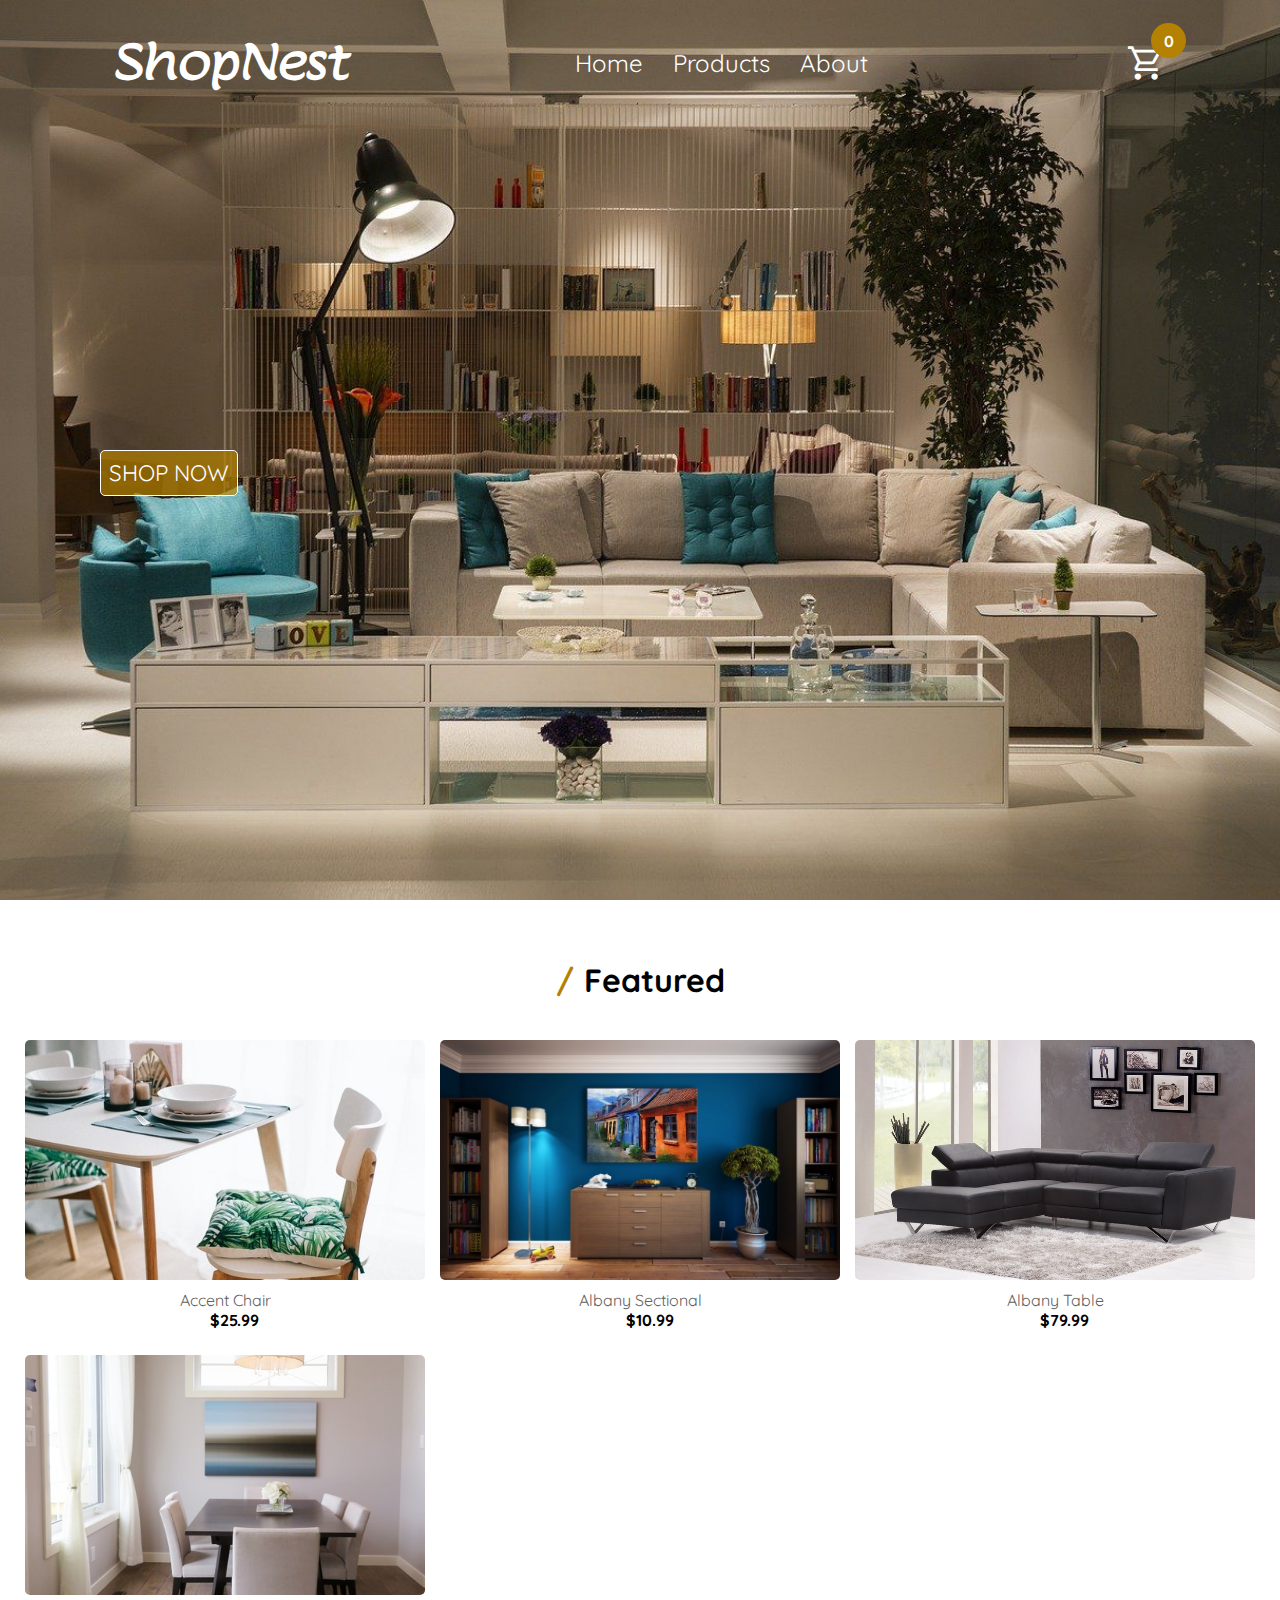
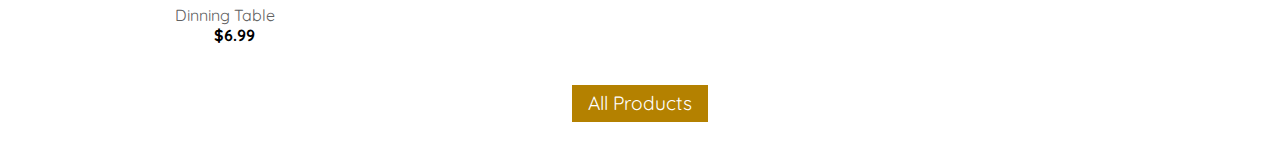
<file: index.html>
<!DOCTYPE html>
<html lang="en">
<head>
    <meta charset="UTF-8">
    <meta name="viewport" content="width=device-width, initial-scale=1.0">
    <title>Home | ShopNest</title>
    <link rel="stylesheet" href="https://fonts.googleapis.com/css2?family=Material+Symbols+Outlined:opsz,wght,FILL,GRAD@48,400,0,0" />
    <link href="https://fonts.googleapis.com/css2?family=Lumanosimo&family=Poppins:wght@300&family=Quicksand&display=swap" rel="stylesheet">
    <link rel="stylesheet" href="style.css">
    <script src="index.js" type="module" defer></script>
    <meta name="description" content="Welcome to ShopNest, your premier destination for top-notch products. We take pride in offering a carefully curated selection that reflects the latest trends and exceeds expectations. Shop with confidence and discover the perfect product to elevate your lifestyle today!">
</head>
<body>
    <header class="header home-header">
        <div class="top-bar">
        <span class="material-symbols-outlined toggle-btn">
            menu
        </span>
        <a href="index.html"><h1 class="title">ShopNest</h1></a>
        <div class="navigation-background">
        <nav class="navigation-container">
            <span class="material-symbols-outlined close-navigation-btn">
                close
            </span>
            <ul class="navigation-links">
                <li><a href="index.html">Home</a></li>
                <li><a href="products.html">Products</a></li>
                <li><a href="about.html">About</a></li>
            </ul>
        </nav>
        </div>
        
        <span class="shopping-cart-container" data-cart-count="">
            <span class="material-symbols-outlined shopping-cart-logo">
                shopping_cart
            </span>
        </span>
        </div>
       <button type="button" class="shop-now-btn"><a href="products.html">SHOP NOW</a></button>
        
    </header>
    <div>
        <h2 class="sub-heading">Featured</h2>
        <section class="home-products-list">
        
        <article class="product-container">
            <img src="imgs/Entertainment-Center.jpeg" alt="">
            <div class="product-info">
            <div class="product-name">Entertainment Center</div>
            <div class="product-price">29.98</div>
            </div>
        </article>
        </section>
        <div class="all-products-btn-container">
            <button type="button" class="all-products-btn"><a href="products.html">All Products</a></button>
        </div>
    </div>
    <div class="cart-slider-background"></div>
    <div class="cart-slider">
        <div class="cart-slider-header">
            <span class="material-symbols-outlined close-cart-btn">
                close
            </span>
            <h2 class="cart-title">Your Bag</h2>
        </div>
        <ul class="added-items-list">
           
        </ul>
        <div class="cart-slider-footer">
            <div class="total">
                <strong>
                <span>Total : </span>
                <span class="total-value" data-total="0"></span>
                </strong>
            </div>
            <button type="button" class="checkout-btn">CHECKOUT</button>
        </div>
    </div>
    
</body>
</html>
</file>
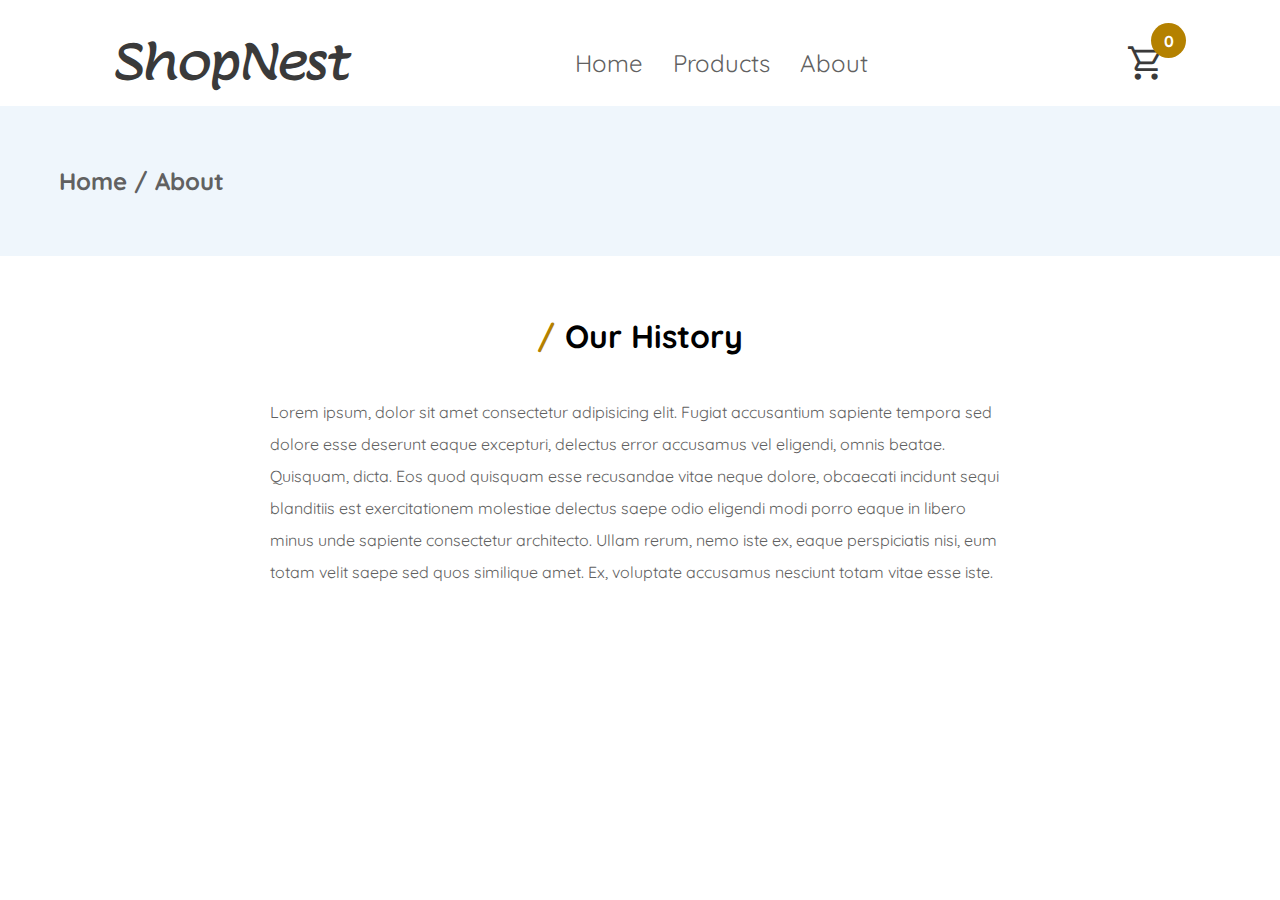
<file: about.html>
<!DOCTYPE html>
<html lang="en">
<head>
    <meta charset="UTF-8">
    <meta name="viewport" content="width=device-width, initial-scale=1.0">
    <title>About | ShopNest</title>
    <link rel="stylesheet" href="https://fonts.googleapis.com/css2?family=Material+Symbols+Outlined:opsz,wght,FILL,GRAD@48,400,0,0" />
    <link href="https://fonts.googleapis.com/css2?family=Lumanosimo&family=Poppins:wght@300&family=Quicksand&display=swap" rel="stylesheet">
    <link rel="stylesheet" href="style.css">
    <script src="index.js" type="module" defer></script>
    <meta name="description" content="Welcome to ShopNest, your premier destination for top-notch products. We take pride in offering a carefully curated selection that reflects the latest trends and exceeds expectations. Shop with confidence and discover the perfect product to elevate your lifestyle today!">
</head>
<body>
    <header class="header">
        <div class="top-bar">
        <span class="material-symbols-outlined toggle-btn">
            menu
        </span>
        <a href="index.html"><h1 class="title">ShopNest</h1></a>
        <div class="navigation-background">
        <nav class="navigation-container">
            <span class="material-symbols-outlined close-navigation-btn">
                close
            </span>
            <ul class="navigation-links">
                <li><a href="index.html">Home</a></li>
                <li><a href="products.html">Products</a></li>
                <li><a href="about.html">About</a></li>
            </ul>
        </nav>
        </div>
        
        <span class="shopping-cart-container" data-cart-count="">
            <span class="material-symbols-outlined shopping-cart-logo">
                shopping_cart
            </span>
        </span>
        </div>
        
    </header>
    <h2 class="navigation-heading">Home / About</h2>
    <section>
        <h2 class="sub-heading">Our History</h2>
        <p class="about-content">Lorem ipsum, dolor sit amet consectetur adipisicing elit. Fugiat accusantium sapiente tempora sed dolore esse deserunt eaque excepturi, delectus error accusamus vel eligendi, omnis beatae. Quisquam, dicta. Eos quod quisquam esse recusandae vitae neque dolore, obcaecati incidunt sequi blanditiis est exercitationem molestiae delectus saepe odio eligendi modi porro eaque in libero minus unde sapiente consectetur architecto. Ullam rerum, nemo iste ex, eaque perspiciatis nisi, eum totam velit saepe sed quos similique amet. Ex, voluptate accusamus nesciunt totam vitae esse iste.</p>
    </section>
    <div class="cart-slider-background"></div>
    <div class="cart-slider">
        <div class="cart-slider-header">
            <span class="material-symbols-outlined close-cart-btn">
                close
            </span>
            <h2 class="cart-title">Your Bag</h2>
        </div>
        <ul class="added-items-list">
           
        </ul>
        <div class="cart-slider-footer">
            <div class="total">
                <strong>
                <span>Total : </span>
                <span class="total-value" data-total="0"></span>
                </strong>
            </div>
            <button type="button" class="checkout-btn">CHECKOUT</button>
        </div>
    </div>
</body>
</html>
</file>
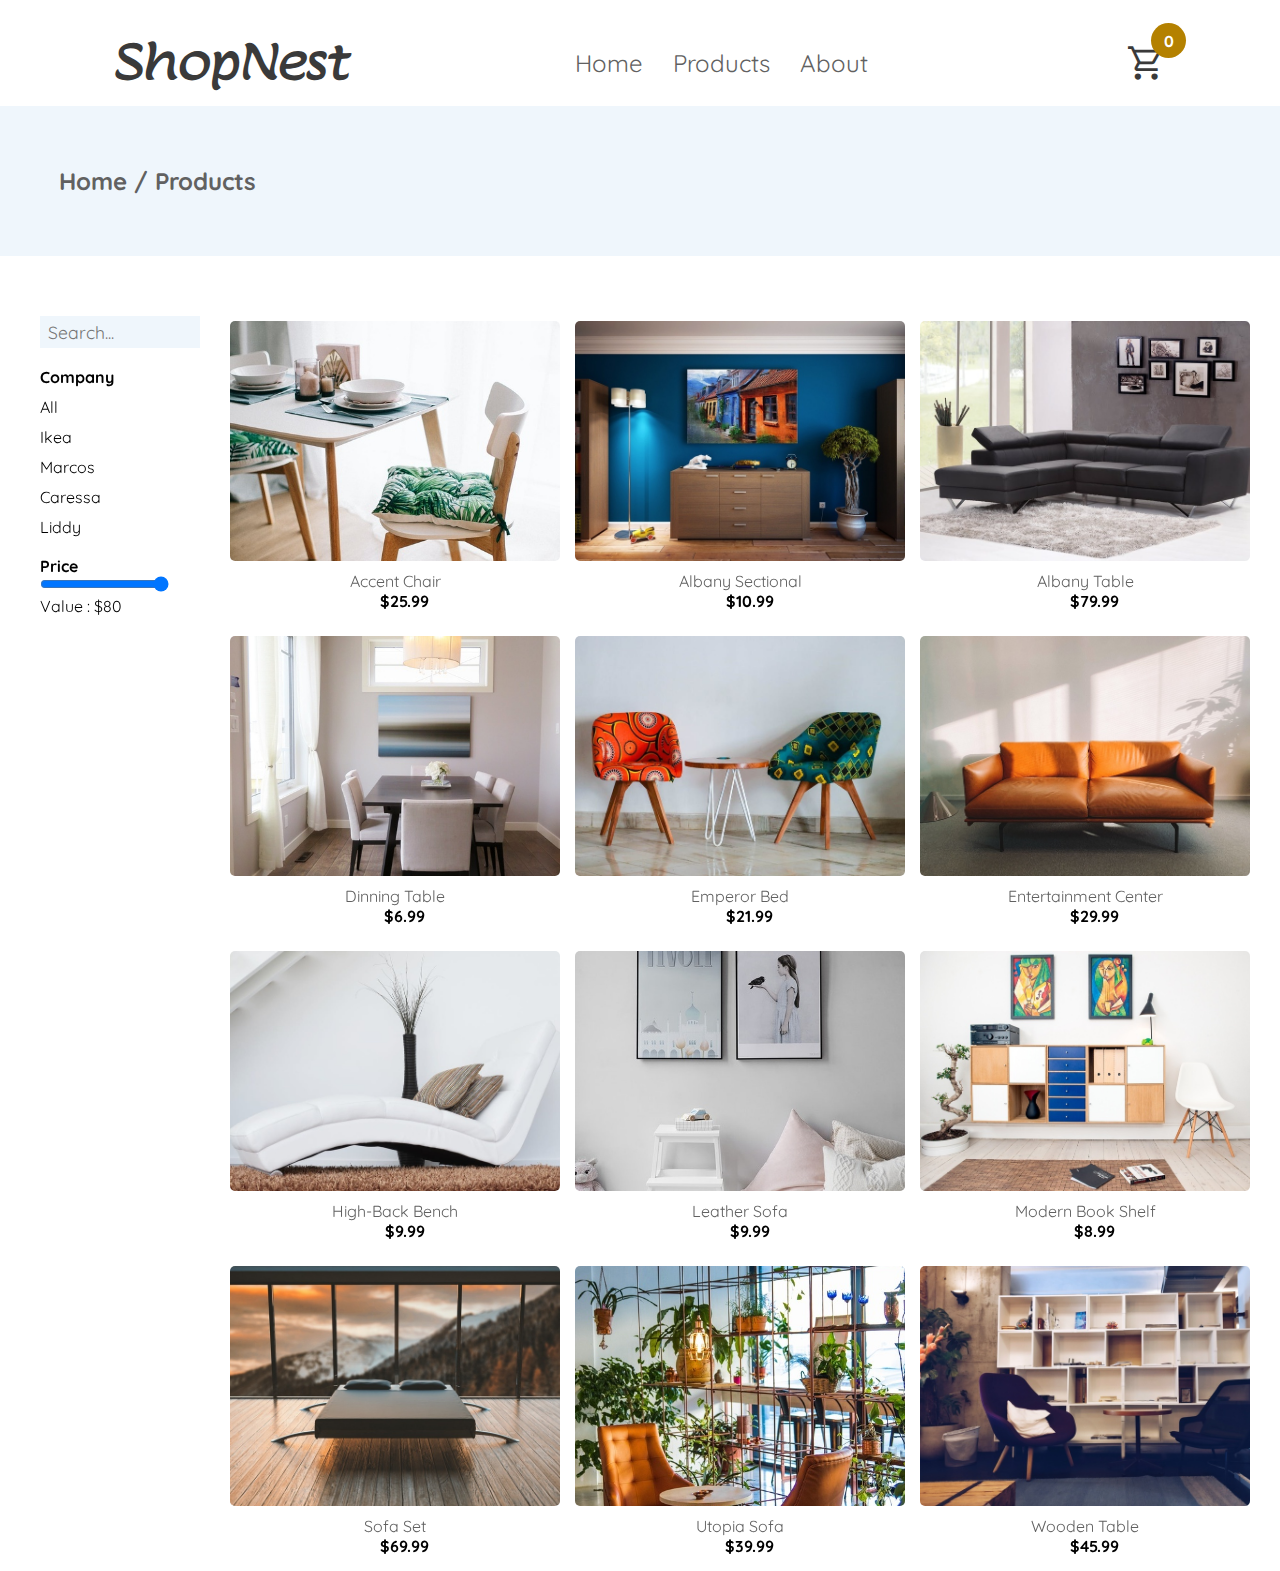
<file: products.html>
<!DOCTYPE html>
<html lang="en">
<head>
    <meta charset="UTF-8">
    <meta name="viewport" content="width=device-width, initial-scale=1.0">
    <title>Products | ShopNest</title>
    <link rel="stylesheet" href="https://fonts.googleapis.com/css2?family=Material+Symbols+Outlined:opsz,wght,FILL,GRAD@48,400,0,0" />
    <link href="https://fonts.googleapis.com/css2?family=Lumanosimo&family=Poppins:wght@300&family=Quicksand&display=swap" rel="stylesheet">
    <link rel="stylesheet" href="style.css">
    <script src="index.js" type="module" defer></script>
    <meta name="description" content="Welcome to ShopNest, your premier destination for top-notch products. We take pride in offering a carefully curated selection that reflects the latest trends and exceeds expectations. Shop with confidence and discover the perfect product to elevate your lifestyle today!">
</head>
<body>
    <header class="header">
        <div class="top-bar">
        <span class="material-symbols-outlined toggle-btn">
            menu
        </span>
        <a href="index.html"><h1 class="title">ShopNest</h1></a>
        <div class="navigation-background">
        <nav class="navigation-container">
            <span class="material-symbols-outlined close-navigation-btn">
                close
            </span>
            <ul class="navigation-links">
                <li><a href="index.html">Home</a></li>
                <li><a href="products.html">Products</a></li>
                <li><a href="about.html">About</a></li>
            </ul>
        </nav>
        </div>
        
        <span class="shopping-cart-container" data-cart-count="">
            <span class="material-symbols-outlined shopping-cart-logo">
                shopping_cart
            </span>
        </span>
        </div>
        
    </header>
    <h2 class="navigation-heading">Home / Products</h2>
    <div class="products">
    <div class="filter-container">
            <form class="search-bar">
                <input type="text" placeholder="Search..." class="search-input">
            </form>
            
            <div class="companies-container">
                <strong>Company</strong>
                <ul class="companies-list">
                    <li>All</li>
                    <li>Ikea</li>
                    <li>Marcos</li>
                    <li>Caressa</li>
                    <li>Liddy</li>
                </ul>
            </div>    
            <div>
                <strong>Price</strong>
                
                <form >
                    <input type="range" min="0" max="80" value="80" class="range-input">
                </form>
                <div>
                    <span>Value :</span>
                    <span class="range-value"></span>
                </div>
                
            </div>
        </div>
    <section class="products-list">
            
    </section>
    </div>
    <div class="cart-slider-background"></div>
    <div class="cart-slider">
        <div class="cart-slider-header">
            <span class="material-symbols-outlined close-cart-btn">
                close
            </span>
            <h2 class="cart-title">Your Bag</h2>
        </div>
        <ul class="added-items-list">
           
        </ul>
        <div class="cart-slider-footer">
            <div class="total">
                <strong>
                <span>Total : </span>
                <span class="total-value" data-total="0"></span>
                </strong>
            </div>
            <button type="button" class="checkout-btn">CHECKOUT</button>
        </div>
    </div>
</body>
</html>
</file>
<file: style.css>
*,*::after,*::before{
    margin: 0;
    padding: 0;
    box-sizing: border-box;
    text-decoration: none;
    font-family: Quicksand;
}
:root{
    --white:white;
    --black: rgb(58, 58, 58);
    --off-black: rgb(97, 97, 97);
    --dark-gold: rgb(180, 129, 0);
    --transparent-off-black:rgba(255, 255, 255, 0.199);
    --light-blue:rgb(239, 246, 252);
    --light-gray:rgb(241, 239, 239);
    --gray:rgb(199, 198, 198);
    --transparent-black:rgba(46, 45, 45, 0.849);
    --dark-gray:gray;
    --transparent-dark-gold:rgba(180, 129, 0, 0.699);
}
body{
    position: relative;
    /* top: 0; */
    width: 100%;
}
.header a{
    color: var(--off-black);
}
.header a:hover{
    color: var(--dark-gold);
}
.header .title{
    font-family: Lumanosimo;
    font-size: 3rem;
}
.header .shopping-cart-logo, .header .title{
    color: var(--black);
}
.home-header a,.home-header .title,.home-header .shopping-cart-logo{
    color: var(--white);
}
.home-header{
    height: 100vh;
    background-image: url("imgs/header-img.jpg");
    background-size: cover;
    background-position: center;
    position: relative;
}
.header{
    position: relative;
}

.top-bar{
    display: flex;
    justify-content: space-around;
    align-items: center;
    padding-top: 30px;
}
.navigation-container ul{
    display: flex;
    list-style: none;
    font-size: 1.5rem;
}
.navigation-container ul li{
    margin-right: 30px;
}
.shopping-cart-container{
    width: 40px;
    height: 40px;
    position: relative;
}
.shopping-cart-container::after{
    content: attr(data-cart-count);
    display: flex;
    justify-content: center;
    align-items: center;
    width: 35px;
    height: 35px;
    background-color: var(--dark-gold);
    font-weight: bold;
    color: white;
    border-radius: 50%;
    position: absolute;
    left: 25px;
    bottom: 25px;
}
.shopping-cart-logo{
    font-size: 2.5rem;
    cursor: pointer;
}
.shop-now-btn{
    position: absolute;
    top: 50%;
    left: 100px;
    font-size: 1.4rem;
    padding:0.5rem;
    background: var(--transparent-dark-gold);
    border: 1px solid var(--white);
    color: var(--white);
    border-radius: 5px;

}
.shop-now-btn:hover{
    background-color: var(--transparent-off-black);
}
.sub-heading{
    margin: 60px 0 40px 0;
    text-align: center;
    font-size: 2rem;
    font-weight: bold;
}
.sub-heading::before{
    content: "/";
    color: var(--dark-gold);
    margin-right: 10px;
}
.products{
    display: grid;
    grid-template-columns: 200px 1fr;
}
.filter-container{
    max-width: 200px;
    height: 300px;
    display: flex;
    flex-direction: column;
    justify-content: space-between;
    padding-left: 40px;
    position: sticky;
    top: 20px;
    margin-bottom: 40px;
}

.companies-container .companies-list{
    display: flex;
    flex-direction: column;
    list-style: none;
}
.companies-container .companies-list li{
    margin-top: 10px;
}
.filter-container .search-input{
    width: 10rem;
    font-size: 1.1rem;
    padding: 0.3rem 0.5rem;
    border: none;
    background-color: var(--light-blue);
}
.filter-container li{
    cursor: pointer;
}
.range-value::before{
    content: "$";
    
}
.home-products-list{
    display: grid;
    grid-template-columns: repeat(auto-fill, minmax(300px,1fr));
    grid-auto-rows: 300px;
    margin: 5px 25px;
    grid-gap: 15px;
}
.products-list{
    display: grid;
    grid-template-columns: repeat(auto-fill, minmax(300px,1fr));
    grid-auto-rows: 300px;
    margin: 5px 30px;
    grid-gap: 15px;
}
.product-container{
    display: flex;
    flex-direction: column;
    height: 100%;
    position: relative;
}
.product-container img{
    width: 100%;
    height: 80%;
    object-fit: cover;
    border-radius: 5px;
}
.product-container .product-info{
    
    text-align: center;
    margin-top: 10px;
}
.product-info .product-name{
    color: var(--off-black);
}
.product-info .product-price{
    font-weight: bold;
    position: relative;
    left: 0.6rem;
   
}
.product-info .product-price::before{
    content: "$";
}

.cart-slider .product-info .product-price::before{
    content: "$";
    margin-right: 5px;
    position: absolute;
    left:-0.5rem;
}
.product-container .product-cover{
    position: absolute;
    top: 0;
    left: 0;
    width: 100%;
    height: 80%;
    background-color:var(--transparent-black);
    display: flex;
    justify-content: center;
    align-items: center;
    opacity: 0;
    border-radius: 5px;
    transition: opacity 0.3s;
}
.product-container .product-cover:hover{
    opacity: 1;
}
.product-cover .add-to-cart-btn{
    font-size: 2rem;
    font-weight: bolder;
    background-color: var(--white);
    border-radius: 50%;
    padding: 0.5rem;
    cursor: pointer;
    color: var(--dark-gold);
    
}
.all-products-btn-container{
    display: flex;
    justify-content: center;
    margin: 30px 0;
}
.all-products-btn{
    font-size: 1.2rem;
    padding: 0.4rem 1rem;
    background-color: var(--dark-gold);
    border: none;
}
.all-products-btn a{
    color: var(--white);
}
.navigation-heading{
    margin: 10px 0 60px 0;
    height: 150px;
    background-color: rgb(239, 246, 252);
    display: flex;
    align-items: center;
    padding-left: 59px;
    color: var(--off-black);
}
.about-content{
    max-width: 800px;
    padding: 0 30px;
    margin: 0 auto;
    line-height: 2;
    color:  var(--off-black);
}
.home-header .toggle-btn{
    color: white;
}
.toggle-btn{
    display: none;
    font-size: 2.5rem;
    font-weight: bold;
    color: var(--off-black);
    cursor: pointer;
}
.navigation-container .close-navigation-btn{
    position: absolute;
    right: 15px;
    top: 15px;
    font-size: 2rem;
    font-weight: bolder;
    cursor: pointer;
    display: none;
}
.cart-slider{
    z-index: 2;
    position: fixed;
    width: 400px;
    background-color: var(--light-gray);
    top: 0;
    right: -400px;
    height: 100vh;
    transition: transform 0.5s;
}
.cart-slider-background{
    z-index: 1;
    width: 100%;
    height: 100%;
    position: absolute;
    top: 0;
    left: 0;
    background-color: var(--transparent-black);
    display: none;
}
.cart-slider .added-items-list{
    height: 400px;
    overflow-y: auto;
}
.show-cart-slider{
    transform: translateX(-400px);
}
.cart-slider .cart-slider-header{
    text-align: center;
    height: 100px;
    position: relative;
    display: flex;
    justify-content: center;
    align-items: center;
}
.cart-slider-header .close-cart-btn{
    position: absolute;
    top:5px;
    left: 5px;
    font-size: 2.5rem;
    font-weight: bolder;
    cursor: pointer;
}
.cart-slider .added-item{
    display: flex;
    justify-content: space-around;
    margin-bottom: 20px;
}
.added-item .counter-container{
    display: flex;
    flex-direction: column;
    align-items: center;
    justify-content: space-between;
}
.counter-container button{
    color: var(--dark-gold);
}
.added-item .remove-btn{
    color: var(--dark-gray);
}
.added-item .remove-btn, .counter-container button{
    font-weight: bold;
    background: none;
    border: none;
    cursor: pointer;
}
.added-item .img-container{
    width: 150px;
    height: 100px;
    display: flex;
    justify-content: flex-start;
    align-items: center;
    
}
.added-item .img-container img{
    width: 70%;
    height: 70%;
    object-fit: cover;
    border-radius: 5px;
}
.added-item div:nth-of-type(2){
    display: flex;
    flex-direction: column;
    justify-content: center;
    align-items: flex-start;   
}
.cart-slider-footer{
    position: absolute;
    bottom: 0;
    width: 100%;
    display: flex;
    flex-direction: column;
    justify-content: center;
    align-items: center;
    margin-bottom: 50px;
}
.cart-slider-footer .total{
    font-size: 1.5rem;
    font-family: Lumanosimo;
}
.cart-slider-footer .total-value[data-total]::after{
    content: attr(data-total);
}
.cart-slider-footer .checkout-btn{
    width: 15rem;
    font-size: 1.1rem;
    padding: 0.2rem;
    margin-top: 20px;
    font-weight: bolder;
    background-color: var(--dark-gold);
    border: none;
    color: var(--white);
}
.cart-slider-footer .total-value::before{
    content: "$";
}
  




@media (max-width:750px){
    .products{
        grid-template-columns: 1fr;
        
    }
    .filter-container{
        position: relative;
    }
    .navigation-background{
        opacity: 0;
        transition: opacity 1000ms;
        visibility: hidden;
        position: absolute;
        width: 100%;
        height: 100vh;
        top: 0;
        background-color: var(--transparent-black);
        display: flex;
        justify-content: center;
        align-items: center;
        z-index: 3;
    }
    .navigation-container{
        position: fixed;
        width: 90vw;
        height: 95vh;
        background-color: var(--gray);
        border-radius: 5px;
    }
    .toggle-btn{
        display: block;
    }
    .navigation-container .navigation-links{
        display: flex;
        flex-direction: column;
        justify-content: center;
        align-items: flex-start;
        margin: 50px;
    }
    .navigation-container .navigation-links li{
        margin-bottom: 10px;
    }
    .home-header .navigation-container a{
        color: var(--off-black);
    }
    .show-navigation-background{
        visibility: visible;
        opacity: 1;
        transition: opacity 500ms ease-out;
        
    }
    .home-header .show-navigation-container{
        background-color: var(--light-gray);
    }
    .navigation-container .close-navigation-btn{
        display: block;
    }
    .header .title{
        font-size: 1.5rem;
    }
    
}
</file>
